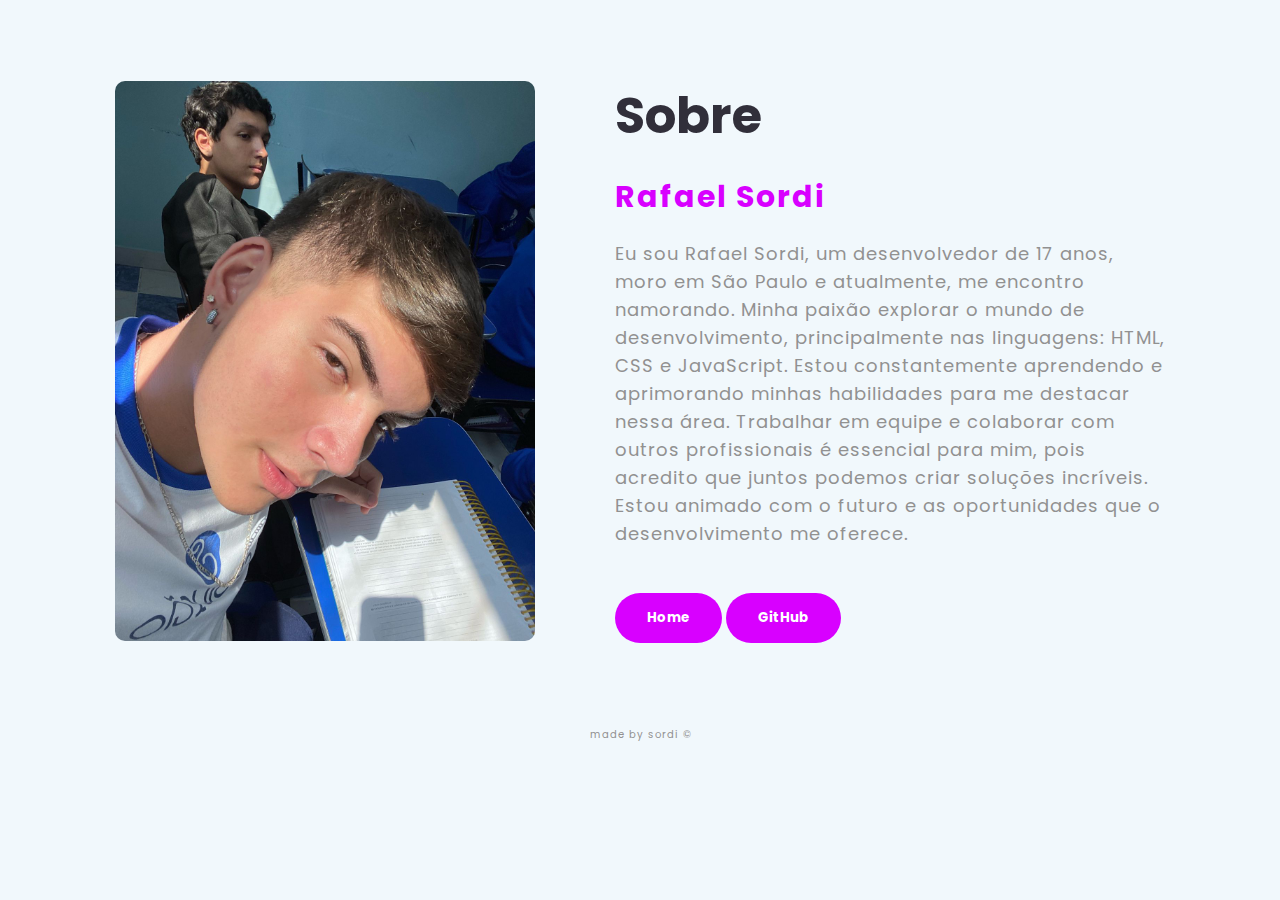
<file: sobre.html>
<html>
    <head>
        <title>Sobre mim</title>
        <link rel="websie icon" type="png" href="img/favicon.png">
        <meta charset="UTF-8">
        <meta name="viewport" content="width=device-width, initial-scale=1.0">
        <meta name="description" content="Sobre o Sordi">
        <link rel="stylesheet" href="css/sobre.css">
        <script src="js/script.js"></script>
    </head>

    <body>
        <section class="sobre-a-gente">
            <div class="Main">
                <img src="img/foto-pessoal.jpg" width="300px">
                <div class="sobre-texto">
                   <h1>Sobre</h1>
                   <h5><span>Rafael Sordi</span></h5>
                    <p>Eu sou Rafael Sordi, um desenvolvedor de 17 anos, moro em São Paulo e atualmente, me encontro namorando. Minha paixão explorar o mundo de desenvolvimento, principalmente nas linguagens: HTML, CSS e JavaScript. Estou constantemente aprendendo e aprimorando minhas habilidades para me destacar nessa área. Trabalhar em equipe e colaborar com outros profissionais é essencial para mim, pois acredito que juntos podemos criar soluções incríveis. Estou animado com o futuro e as oportunidades que o desenvolvimento me oferece.</p>
                    <a href="index.html"><button type="button">Home</button></a>
                    <a href="https://github.com/sordix"><button type="button">GitHub</button></a>

                        </div>
                      </div>
                </div>
            </div>
        </section>
        <footer class="rodape">
            <p class="rodape">made by sordi ©</p>
          </footer>
    </body>
</html>
</file>
<file: css/sobre.css>
@import url("https://fonts.googleapis.com/css2?family=Poppins:wght@100;200;300;400;500;600;700;800;900&display=swap");

* {
    padding: 0%;
    margin: 0%;
    font-family: "Poppins", sans-serif;
    box-sizing: border-box;
}

body {
    background-color: #f1f8fc;
}

.sobre-a-gente {
        width: 100%;
        padding: 78px 0px;
}

img {
    height: auto;
    width: 420px;
    border-radius: 10px;

}

.sobre-texto {
    width: 550px;
}

.Main {
    width: 1130px;
    max-width: 95%;
    margin: 0 auto;
    display: flex;
    align-items: center;
    justify-content: space-around;
}

h1 {
    color: #312f3a;
    margin-bottom: 20px;
    font-size: 50px;
}

h5 {
    color: white;
    font-size: 30px;
    margin-bottom: 20px;
    letter-spacing: 2px;
}

span {
    color: #d800ff;
}

p {
    color: #919191;
    letter-spacing: 1px;
    line-height: 28px;
    font-size: 18px;
    margin-bottom: 45px;
}

button {
    background: #d800ff ;
    color: white;
    text-decoration: none;
    border: 2px solid transparent;
    font-weight: bold;
    padding: 13px 30px;
    border-radius: 30px;
    transition: .4s;
}

button:hover {
    background: #d375e4;
}

button2 {
    background: #d800ff ;
    color: white;
    text-decoration: none;
    border: 2px solid transparent;
    font-weight: bold;
    padding: 13px 30px;
    border-radius: 30px;
    transition: .4s;
}

button2:hover {
    background: #d375e4;
}

button3 {
    background: #d800ff ;
    color: white;
    text-decoration: none;
    border: 2px solid transparent;
    font-weight: bold;
    padding: 13px 30px;
    border-radius: 30px;
    transition: .4s;
    padding: auto;
}

button3:hover {
    background: #d375e4;
}
@media screen and (max-width: 870px) {
    img {
        display: none !important;
    }
}
@media screen and (max-width: 470px) {
    img {
        display: none !important;
    }
}

.rodape {
    padding: 0px;
    text-align: center;
    background-color: #f1f8fc;
    font-family: "Poppins", sans-serif;
    font-size: 10px;
  }
</file>
